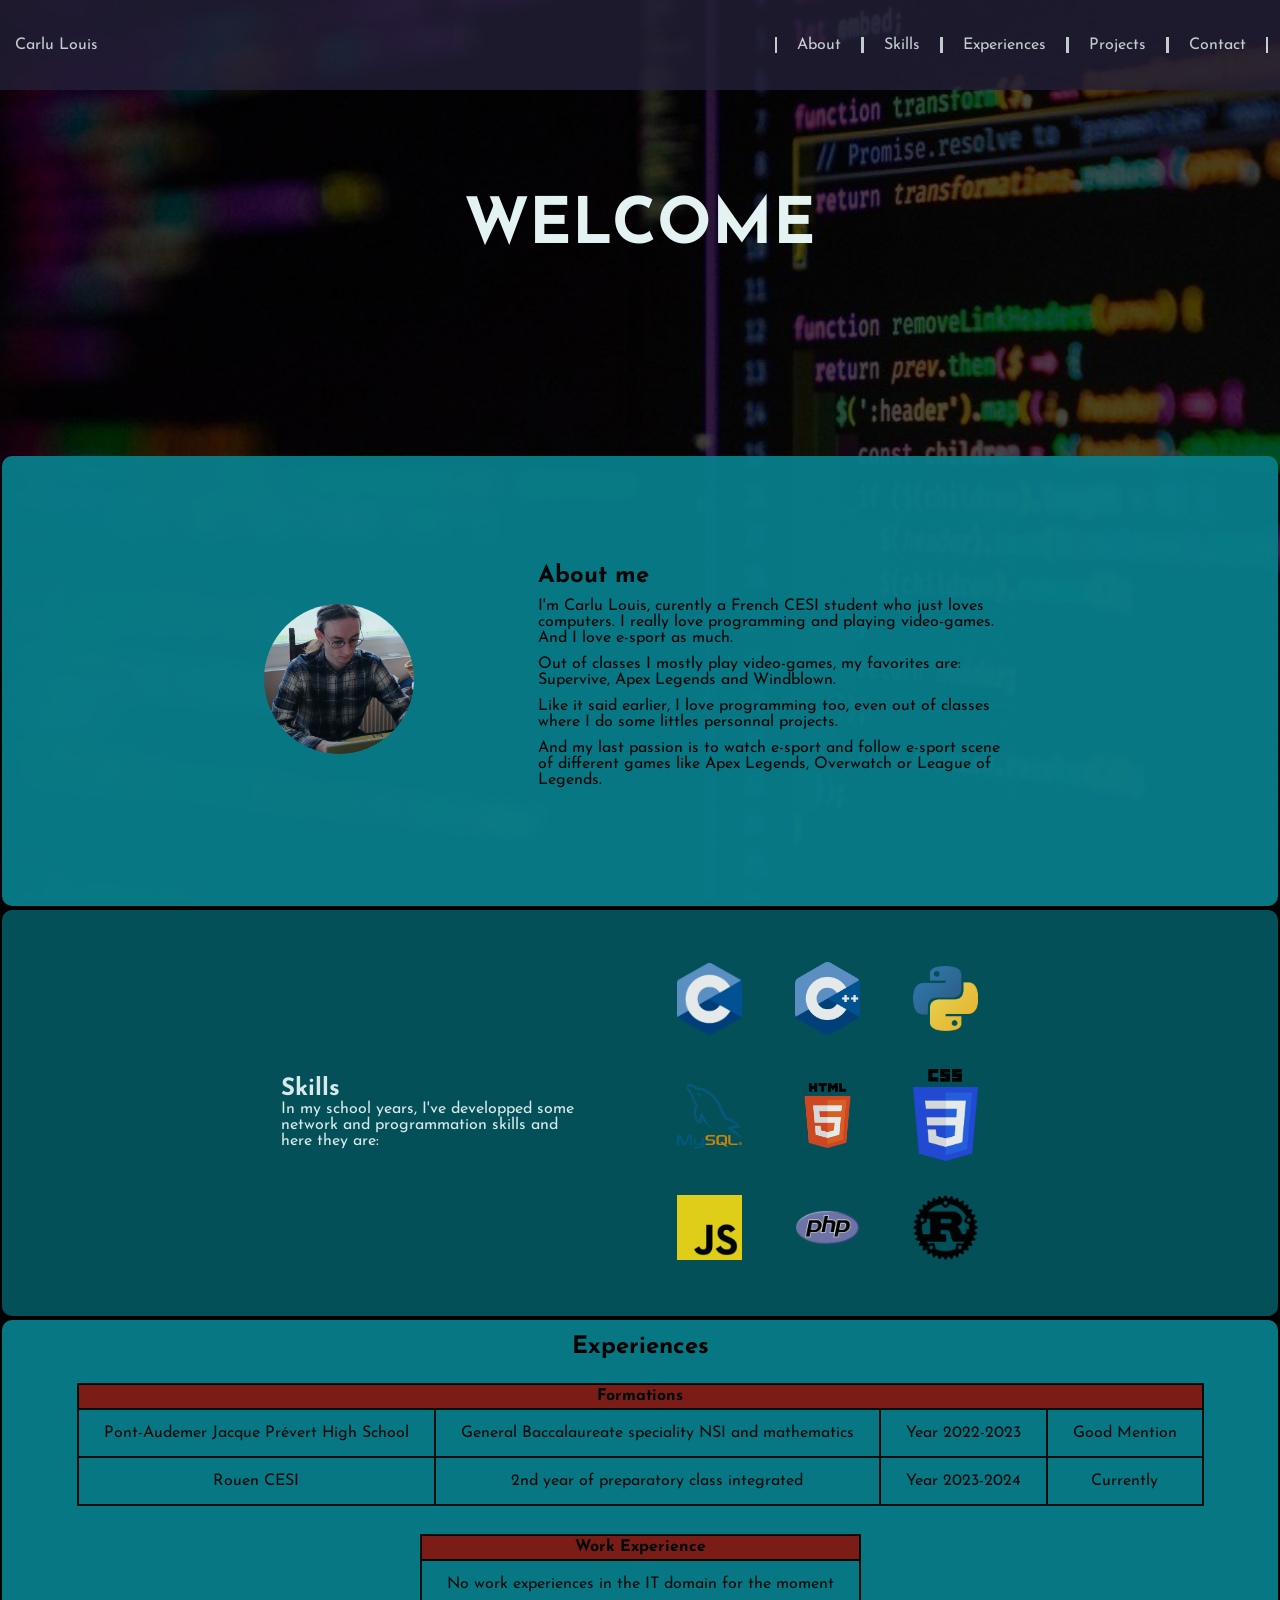
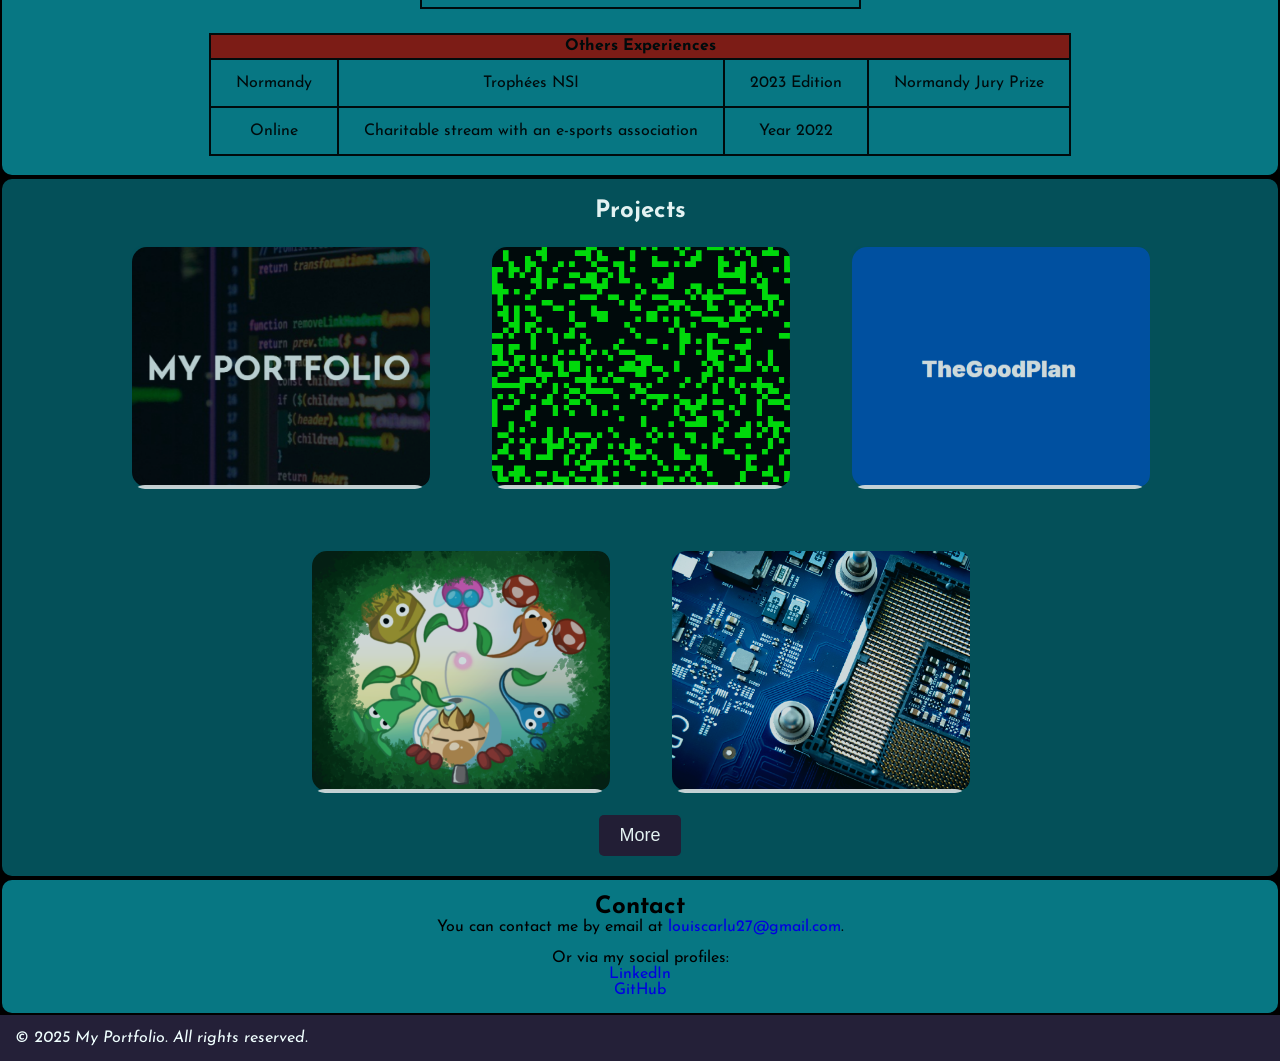
<file: index.html>
<!DOCTYPE html>
<html lang="en">
<head>
    <meta charset="UTF-8">
    <meta name="viewport" content="width=device-width, initial-scale=1.0">
    <title>Portfolio</title>
    <link rel="stylesheet" href="assets/style.css">
    <link rel="preconnect" href="https://fonts.googleapis.com">
    <link rel="preconnect" href="https://fonts.gstatic.com" crossorigin>
    <link href="https://fonts.googleapis.com/css2?family=Josefin+Sans:ital,wght@0,100..700;1,100..700&display=swap" rel="stylesheet">
</head>
<body>
    <header>
        <span id="name"><a href="">Carlu Louis</a></span>
        <nav>
            <a href="#aboutme">About</a>
            <a href="#skills">Skills</a>
            <a href="#experiences">Experiences</a>
            <a href="#projects">Projects</a>
            <a href="#contact">Contact</a>
        </nav>
    </header>
    
    <main>
        <div class="titre">
            <h1>WELCOME</h1>
        </div>

        <div class="about" id="aboutme">
            <div id="me">
                <img src="assets/moi.jpg" alt="moi">
            </div>
            <div id="about">
                <h2>About me</h2>
                <p>I'm Carlu Louis, curently a French CESI student who just loves computers. I really love programming and playing video-games. And I love e-sport as much.</p>
                <p>Out of classes I mostly play video-games, my favorites are: Supervive, Apex Legends and Windblown.</p>
                <p>Like it said earlier, I love programming too, even out of classes where I do some littles personnal projects.</p>
                <p>And my last passion is to watch e-sport and follow e-sport scene of different games like Apex Legends, Overwatch or League of Legends.</p>
                </ul>
            </div>
        </div>

        <div class="skills" id="skills">
            <div id="myskills">
                <h2>Skills</h2>
                <p>In my school years, I've developped some network and programmation skills and here they are:</p>
            </div>
            <div id="list_skills">
                <ul>
                    <li><img src="assets/C.png"></li>
                    <li><img src="assets/Cpp.png"></li>
                    <li><img src="assets/python.png"></li>
                    <li><img src="assets/SQL.png"></li>
                    <li><img src="assets/HTML.png"></li>
                    <li><img src="assets/CSS.png"></li>
                    <li><img src="assets/JS.png"></li>
                    <li><img src="assets/PHP.png"></li>
                    <li><img src="assets/Rust.png"></li>
                </ul>
            </div>
        </div>

        <div class="experiences" id="experiences">
            <h2>Experiences</h2>
            <div class="tables_form">
                <div class="table1">
                    <table>
                        <tr>
                            <th colspan="4">Formations</th>
                        </tr>
                        <tr>
                            <td class="c-1"><strong>School:</strong> Pont-Audemer Jacque Prévert High School</td>
                            <td class="c-2"><strong>Degree:</strong> General Baccalaureate speciality NSI and mathematics</td>
                            <td class="c-3"><strong>Year:</strong> Year 2022-2023</td>
                            <td class="c-4"><strong>Mention:</strong> Good Mention</td>
                        </tr>
                        <tr>
                            <td class="c-1"><strong>School:</strong> Rouen CESI</td>
                            <td class="c-2"><strong>Degree:</strong> 2nd year of preparatory class integrated</td>
                            <td class="c-3"><strong>Year:</strong> Year 2023-2024</td>
                            <td class="c-4"><strong>Mention:</strong> Currently</td>
                        </tr>
                    </table>
                </div>
            </div>
            <div class="tables_exp">
                <div class="table2">
                    <table>
                        <tr>
                            <th colspan="4">Work Experience</th>
                        </tr>
                        <tr>
                            <td>No work experiences in the IT domain for the moment</td>
                        </tr>
                    </table>
                </div>
                <div class="table3">
                    <table>
                        <tr>
                            <th colspan="4">Others Experiences</th>
                        </tr>
                        <tr>
                            <td class="c-1"><strong>Place:</strong> Normandy</td>
                            <td class="c-2"><strong>Event:</strong> Trophées NSI</td>
                            <td class="c-3"><strong>Year:</strong> 2023 Edition</td>
                            <td class="c-4"><strong>Mention:</strong> Normandy Jury Prize</td>
                        </tr>
                        <tr>
                            <td class="c-1"><strong>Place:</strong> Online</td>
                            <td class="c-2"><strong>Event:</strong> Charitable stream with an e-sports association</td>
                            <td class="c-3"><strong>Year:</strong> Year 2022</td>
                            <td class="c-4"></td>
                        </tr>
                    </table>
                </div>
            </div>
        </div>

        <div class="projects" id="projects">
            <h2>Projects</h2>
            <div class="my_projects">
                <div class="project">
                    <a href="https://github.com/LouisCrl/Portfolio" target="_blank">
                        <div class="image-container">
                            <img src="assets/portfolio.png">
                            <div class="overlay">
                                <h3>My Portfolio</h3>
                                <p>my portfolio</p>
                            </div>
                        </div>
                    </a>
                </div>
                <div class="project">
                    <a href="https://github.com/LouisCrl/Jeu_de_la_vie" target="_blank">
                        <div class="image-container">
                            <img src="assets/poo.png">
                            <div class="overlay">
                                <h3>Game Of Life</h3>
                                <p>The game of life</p>
                            </div>
                        </div>
                    </a>
                </div>
                <div class="project">
                    <a href="https://github.com/CESI-Infos/Projet-Web-A2" target="_blank">
                        <div class="image-container">
                            <img src="assets/TheGoodPlan.png">
                            <div class="overlay">
                                <h3>TheGoodPlan</h3>
                                <p>Web site</p>
                            </div>
                        </div>
                    </a>
                </div>
                <div class="project">
                    <a href="https://github.com/LouisCrl/Lemmings_New_World" target="_blank">
                        <div class="image-container">
                            <img src="assets/LemmingNewWorldArtwork.png">
                            <div class="overlay">
                                <h3>Lemmings New World</h3>
                                <p>Game</p>
                            </div>
                        </div>
                    </a>
                </div>
                <div class="project">
                    <a href="https://github.com/antoineP-it/Systeme_embarque-_grp7" target="_blank">
                        <div class="image-container">
                            <img src="assets/weather_station.png">
                            <div class="overlay">
                                <h3>Weather station</h3>
                                <p>Arduino Project</p>
                            </div>
                        </div>
                    </a>
                </div>
            </div>
            <a href="https://github.com/LouisCrl" target="_blank">
                <button class="see-all-button" type="button">More</button>
            </a>            
        </div>

        <div class="contact" id="contact">
            <h2>Contact</h2>
            <p id="bot">You can contact me by email at <a href="mailto:louiscarlu27@gmail.com">louiscarlu27@gmail.com</a>.</p>
            <p>Or via my social profiles:</p>
            <ul>
                <li><a href="https://www.linkedin.com/in/louis-carlu" target="_blank">LinkedIn</a></li>
                <li><a href="https://github.com/LouisCrl" target="_blank">GitHub</a></li>
            </ul>
        </div>
    </main>

    <footer>
        <em>&copy; 2025 My Portfolio. All rights reserved.</em>
    </footer>
</body>
</html>
</file>
<file: assets/style.css>
* {
    margin: 0;
    padding: 0;
    box-sizing: border-box;
}

#aboutme,
#skills,
#experiences,
#projects,
#contact {
    scroll-margin-top: 10vh;
}

html {
    scroll-behavior: smooth;
}

body {
    background-color: #000;
    background-image: url('background_cpp.jpg');
    background-size: cover;
    background-repeat: no-repeat;
    background-attachment: fixed;
    font-family: "Josefin Sans", sans-serif;
    font-optical-sizing: auto;
    font-style: normal;
}

header {
    color: azure;
    position: fixed;
    width: 100vw;
    height: 10vh;
    background-color: #242038;
    display: flex;
    align-items: center;
    padding: 15px;
    opacity: 0.8;
    z-index: 1000;
}

header #name a{
    text-decoration: none;
    color: azure;
}

header nav {
    margin-left: auto;
}

header nav a{
    text-decoration: none;
    color: azure;
    border-left: 2px solid azure;
    border-right: 2px solid azure;
    margin: -3px;
    padding-left: 20px;
    padding-right: 20px;
}

header nav a:hover{
    background-color: azure;
    color: #333;
    font-weight: bold;
    padding: 5px;
    padding-left: 20px;
    padding-right: 20px;
    border-radius: 5px;
}

main {
    display: flex;
    flex-direction: column;
}

main a {
    text-decoration: none;
}

main div {
    margin: 2px;
    border-radius: 10px;
    opacity: 0.95;
}

main .titre{
    height: 50vh;
    display: flex;
    align-items: center;
    justify-content: center;
    color: azure;
    text-transform: uppercase;
    font-size: xx-large;
}

main .about {
    background-color: #087E8B;
    display: flex;
    align-items: center;
    justify-content: center;
    padding: 40px;
    gap: 10%;
    height: 50vh;
}

main .about #me img {
    width: 150px;
    height: auto;
    border-radius: 50%;
}

main .about #about {
    width: 40%;
}

main .about #about h2 {
    margin-bottom: 10px;
}

main .about #about p {
    margin-bottom: 10px;
}

main .skills {
    background-color: #05555E;
    color: azure;
    display: flex;
    align-items: center;
    justify-content: center;
    gap: 0%;
    padding: 40px;
}

main .skills #myskills {
    width: 30%;
    margin-left: 20%;
}

main .skills #list_skills {
    width: 40%;
    padding-left: 70px;
    margin-right: 20%;
}

main .skills #list_skills ul {
    list-style: none;
    display: flex;
    flex-wrap: wrap;
    align-items: center;
    justify-content: center;
    gap: 10px;
    color: #0c8;
}

main .skills #list_skills ul li {
    flex: 1 1 calc(33.33% - 10px);
    text-align: center;
    padding: 10px;
}

main .skills #list_skills ul li img {
    width: 65px;
    height: auto;
}

main .experiences {
    background-color: #087E8B;
    text-align: center;
    display: flex;
    flex-direction: column;
    align-items: center;
    justify-content: center;
    gap: 20px;
    height: auto;
    padding: 15px;
}

main .experiences div {
    display: flex;
    flex-direction: row;
}

main .experiences .tables_form, .tables_exp {
    display: flex;
    flex-direction: row;
    flex-wrap: wrap;
    align-items: center;
    justify-content: center;
    gap: 20px;
    width: 100%;
}

main .experiences div table {
    border-collapse: collapse;
}

main .experiences div .table1 th, .table2 th, .table3 th {
    background-color: #92140C;
    height: 25px;
    border: 2px solid black;
}

main .experiences div .table1 td, .table2 td, .table3 td {
    padding: 15px;
    padding-right: 25px;
    padding-left: 25px;
    border: 2px solid black;
    margin-bottom: -2px;
}

main .experiences strong {
    display: none;
}

main .projects {
    background-color: #05555E;
    color: azure;
    display: flex;
    flex-direction: column;
    align-items: center;
    padding: 20px;
}

main .projects .my_projects{
    display: flex;
    flex-direction: row;
    gap: 20px;
    flex-wrap: wrap;
    align-items: center;
    justify-content: center;
}

main .projects .project {
    position: relative;
    overflow: hidden;
    border-radius: 15px;
    width: 300px;
    margin: 20px;
}

.project .image-container {
    position: relative;
    width: 100%;
    height: 100%;
}

.see-all-button {
    background-color: #242038;
    color: azure;
    font-size: 18px;
    padding: 10px 20px;
    border: none;
    border-radius: 5px;
    cursor: pointer;
    transition: all 0.3s ease;
    text-decoration: none;
}

.see-all-button:hover {
    background-color: azure;
    color: #333;
    font-weight: bold;
    transform: scale(1.05);
}

main .projects .project img {
    width: 100%;
    height: auto;
    border-radius: 15px;
    display: block;
    transition: transform 0.3s ease;
}

.project .overlay {
    position: absolute;
    bottom: -100%;
    left: -4px;
    width: 100%;
    height: 100%;
    background-color: white;
    color: #000;
    border-radius: 15px;
    padding: 20px;
    text-align: center;
    transition: bottom 0.4s ease;
    display: flex;
    flex-direction: column;
    justify-content: center;
    opacity: 0.95;
}

.project:hover .overlay {
    bottom: 0;
}

.project:hover img {
    transform: scale(1.05);
    filter: brightness(80%);
}

main .contact {
    background-color: #087E8B;
    text-align: center;
    padding: 15px;
}

main .contact ul {
    list-style-type: none;
}

main .contact #bot {
    margin-bottom: 15px;
}

footer{
    background-color: #242038;
    color: azure;
    position: relative;
    padding: 15px;
    width: 100vw;
}

@media (max-aspect-ratio: 4/3) {
    header nav {
        display: none;
    }

    main .titre {
        font-size: 5vw;
    }

    main .about {
        display: flex;
        flex-direction: column;
        width: 100vw;
        height: auto;
        overflow: auto;
    }

    main .about #about {
        height: auto;
        width: 75vw;
        padding-bottom: 15px;
    }

    main .skills {
        display: flex;
        flex-direction: column;
    }

    main .skills #myskills {
        width: 75vw;
        margin-right: 20%;
    }

    main .skills #list_skills {
        width: 100%;
        padding-top: 10px;
        padding-left: 0px;
        margin-left: 20%;
    }

    main .skills #list_skills ul li {
        flex: 1 1 calc(33.33% - 10px);
    }

    main .experiences div {
        flex-direction: column;
        height: auto;
    }

    main .experiences table {
        width: 90vw;
        font-size: 14px;
    }

    main .experiences table tr {
        display: block;
        margin-bottom: 15px;
    }

    main .experiences table th {
        display: block;
        background-color: #92140C;
        color: white;
        text-align: center;
        padding: 10px 0;
        padding-bottom: 20px;
    }

    main .experiences table td {
        display: block;
        width: 100%;
        padding: 8px;
        border-top: 1px solid black;
        text-align: center;
    }


    main .experiences strong {
        display: inline;
    }

    main .projects .my_projects {
        flex-direction: row;
        justify-content: center;
    }

    main .projects .project {
        width: 45vw;
        margin: 10px;
    }

    main .projects .project .overlay {
        position: static;
        opacity: 1;
        bottom: 0;
        height: auto;
        background-color: transparent;
        color: white;
        padding: 10px 0;
        text-align: center;
    }

    main .projects .project .image-container {
        display: flex;
        flex-direction: column;
        align-items: center;
    }

    main .projects .project .overlay h3, p {
        margin: 5px 0;
    }
}
</file>
